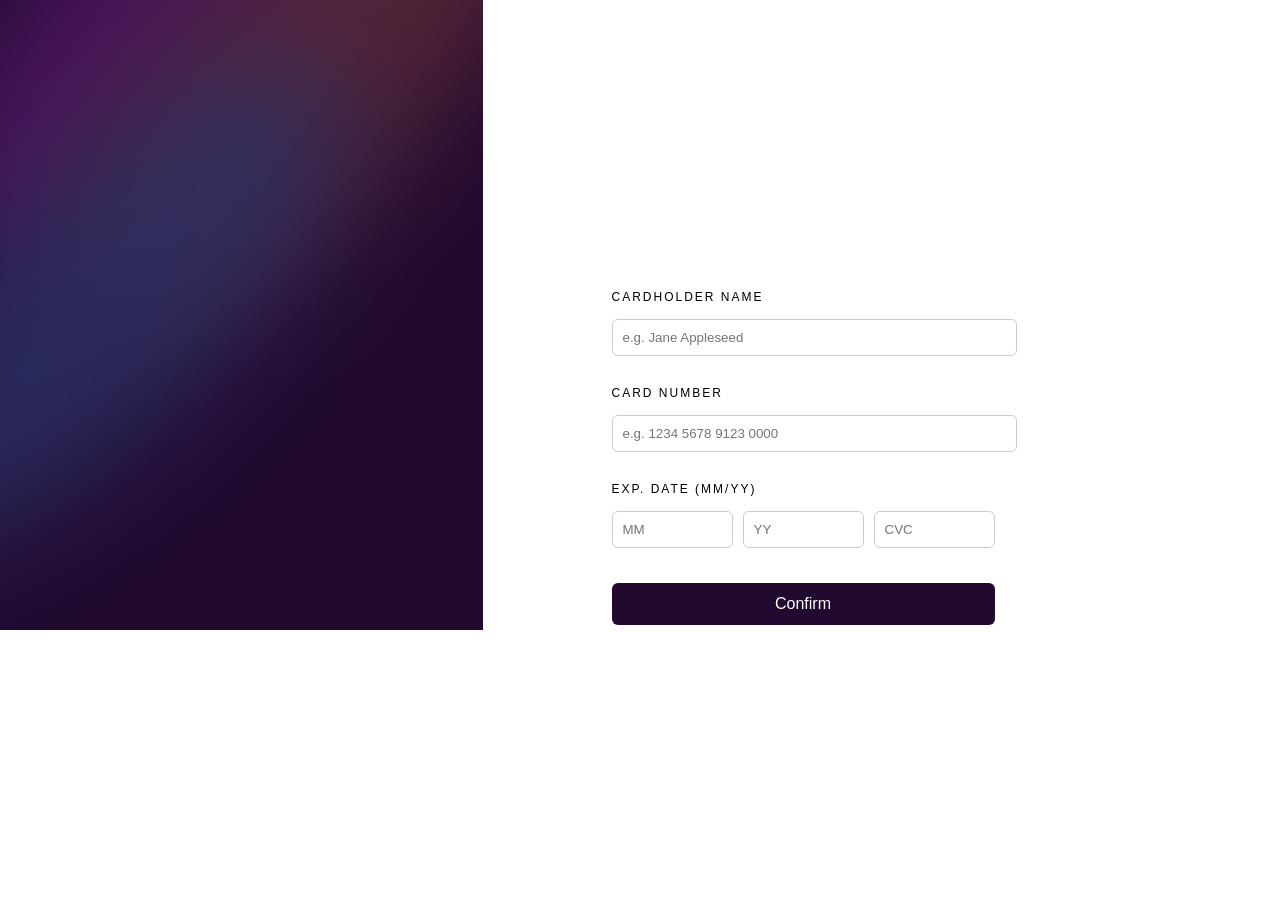
<file: index.html>
<!doctype html>
<html lang="en">
  <head>
    <meta charset="UTF-8" />
    <meta name="viewport" content="width=device-width, initial-scale=1.0" />
    <title>Card Form</title>
    <link rel="stylesheet" href="./style.css" />
  </head>
  <body>
    <div class="box1">
      <div class="left"></div>

      <div class="right">
        <div class="form-box">
          <form>
            <label>CARDHOLDER NAME</label>
            <input type="text" placeholder="e.g. Jane Appleseed" />

            <label>CARD NUMBER</label>
            <input type="text" placeholder="e.g. 1234 5678 9123 0000" />

            <label>EXP. DATE (MM/YY)</label>

            <div class="row">
              <input type="text" placeholder="MM" />
              <input type="text" placeholder="YY" />
              <input type="text" placeholder="CVC" />
            </div>

            <a href="complete.html" class="confirm-btn">Confirm</a>
          </form>
        </div>
      </div>
    </div>
  </body>
</html>
</file>
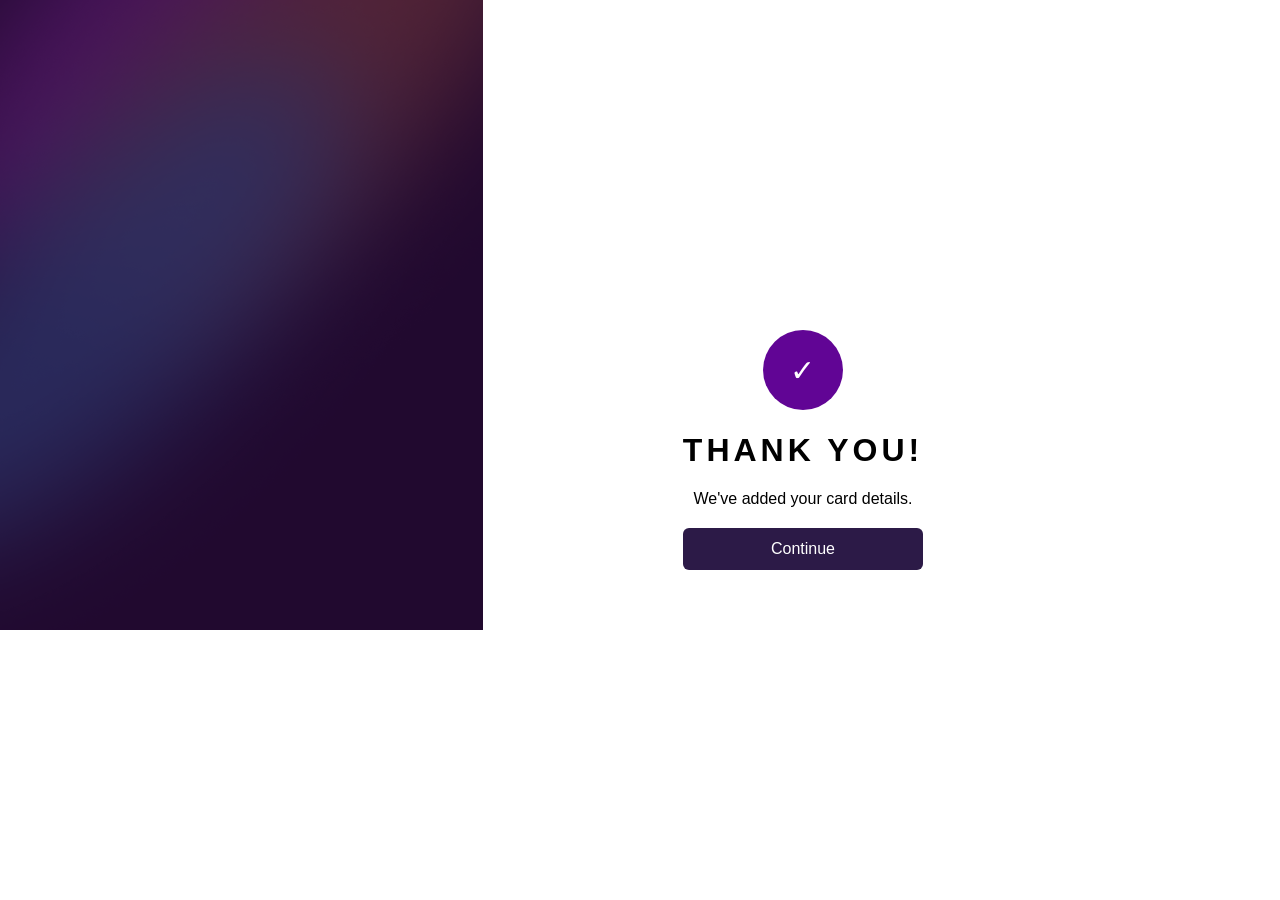
<file: complete.html>
<!doctype html>
<html lang="en">
  <head>
    <meta charset="UTF-8" />
    <meta name="viewport" content="width=device-width, initial-scale=1.0" />
    <title>Complete</title>
    <link rel="stylesheet" href="./style.css" />
  </head>
  <body>
    <div class="box2">
      <div class="left"></div>

      <div class="right">
        <div class="box">
          <div class="check">✓</div>

          <h1>THANK YOU!</h1>
          <p>We've added your card details.</p>

          <a href="index.html" class="continue">Continue</a>
        </div>
      </div>
    </div>
  </body>
</html>
</file>
<file: style.css>
* {
  margin: 0 padding 0 box-sizing border-box;
}
body {
  margin: 0;
  font-family: Arial;
}

.box1,
.box2 {
  display: flex;
  height: 100vh;
}

.left {
  width: 483px;
  height: 630px;
  background-image: url("images/Background.png");
  background-size: cover;
  background-position: center;
  background-repeat: no-repeat;
}

.right {
  width: 50%;
  background: white;

  display: flex;
  justify-content: center;
  align-items: center;
}

.form-box {
  width: 383px;

  display: flex;
  flex-direction: column;
  gap: 20px;

  margin: auto;
}
form {
  display: flex;
  flex-direction: column;
  gap: 15px;
}

label {
  font-size: 12px;
  letter-spacing: 2px;
  display: block;
  margin-top: 15px;
}

input {
  width: 100%;
  padding: 10px;
  border: 1px solid #ccc;
  border-radius: 6px;
}

.row {
  display: flex;
  gap: 10px;
}
.row input {
  flex: 1;
}

.confirm-btn {
  display: block;
  margin-top: 20px;
  background: #21092f;
  color: white;
  text-align: center;
  padding: 12px;
  text-decoration: none;
  border-radius: 6px;
}

.box {
  text-align: center;
}

.check {
  width: 80px;
  height: 80px;
  background: #610595;
  border-radius: 40px;
  display: flex;
  justify-content: center;
  align-items: center;
  color: white;
  font-size: 30px;
  margin: auto;
}

h1 {
  letter-spacing: 4px;
}

.continue {
  display: block;
  margin-top: 20px;
  background: #2c1a47;
  color: white;
  padding: 12px 30px;
  text-decoration: none;
  border-radius: 6px;
}
</file>
